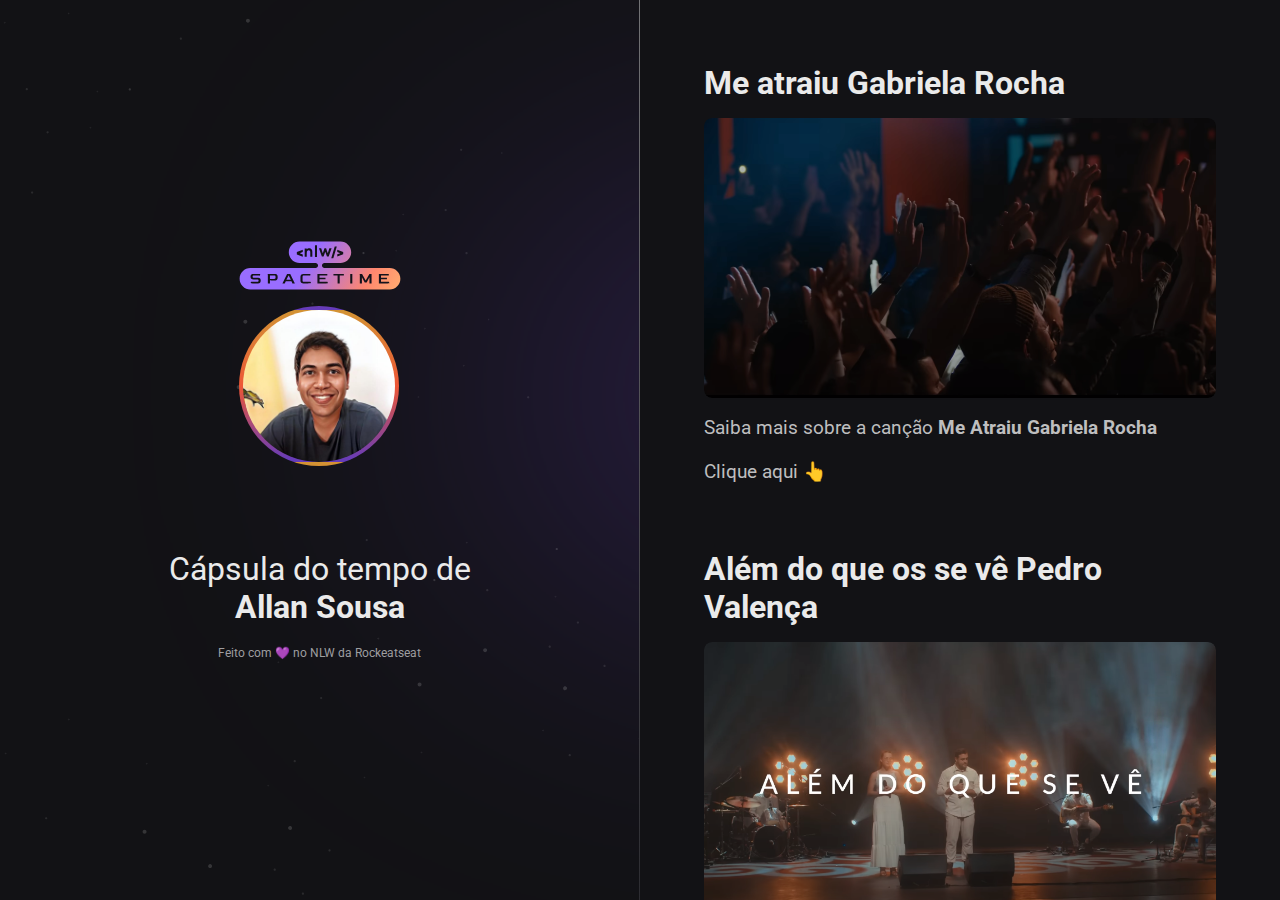
<file: index.html>
<!DOCTYPE html>
<html lang="pt-br">
<head>
  <meta charset="UTF-8">
  <meta http-equiv="X-UA-Compatible" content="IE=edge">
  <meta name="viewport" content="width=device-width, initial-scale=1.0">
  <link rel="icon" type="image/png" href="./assets/helmet.png" />
  <link rel="preconnect" href="https://fonts.googleapis.com">
  <link rel="preconnect" href="https://fonts.gstatic.com" crossorigin>
  <link href="https://fonts.googleapis.com/css2?family=Roboto:wght@400;700&display=swap" rel="stylesheet">
  <link rel="stylesheet" href="./css/style.css">
  <title>NLW Spacetime</title>
</head>
<body>
  <aside>
    <a href="https://github.com/allansousadev">
      <img src="./assets/logo.svg" alt="Lodo NLW Spacetime" />
      <img src="./assets/Allan Sousa capa1.png" alt="Imagem de capa Allan">
    </a>
      
    <p>
      Cápsula do tempo de </br>
      <strong>Allan Sousa</strong>
    </p>
    <span>Feito com 💜 no NLW da Rockeatseat</span>
      
  </aside>
  <nav>
   <a href="./layouts/me_atraiu_Gabriela_rocha.html" target="_black" class="memory">
      <h1>Me atraiu Gabriela Rocha</h1>
      <div>
        <img src="./assets/me_atraiu_Gabriela_rocha.png" alt="Clip da canção Me atraiu Gabriela Rocha">
      </div>
        <p>Saiba mais sobre a canção <strong>Me Atraiu Gabriela Rocha</strong></p>
      <span>Clique aqui 👆</span>
    </a>

    <a href="./layouts/alem_do_que_se_Pedro_valenca.html" target="_black" class="memory">
      <h1>Além do que os se vê Pedro Valença</h1>
      <div>
        <img src="./assets/além_do_que_se_vê_Pedro_valenca.png" alt="Clip da canção Além do que os se vê Pedro Valença">
      </div>
      <p>Saiba mais sobre a canção <strong>Além do que os se vê Pedro Valença</strong></p>
      <span>Clique aqui 👆</span>
    </a>

    <a href="./layouts/dono_do_tempo_Amanda_loyola.html" target="_black" class="memory">
      <h1>Dono do Tempo Amanda Loyola</h1>
      <div>
        <img src="./assets/Dono_do_tempo_Amanda_loyola.png" alt="Clip da canção Dono do Tempo Amanda Loyola">
      </div>
      <p>Saiba mais sobre a canção <strong>Dono do Tempo Amanda Loyola</strong></p>
      <span>Clique aqui 👆</span>
    </a>
  </nav>
  </body>
  </html>
</file>
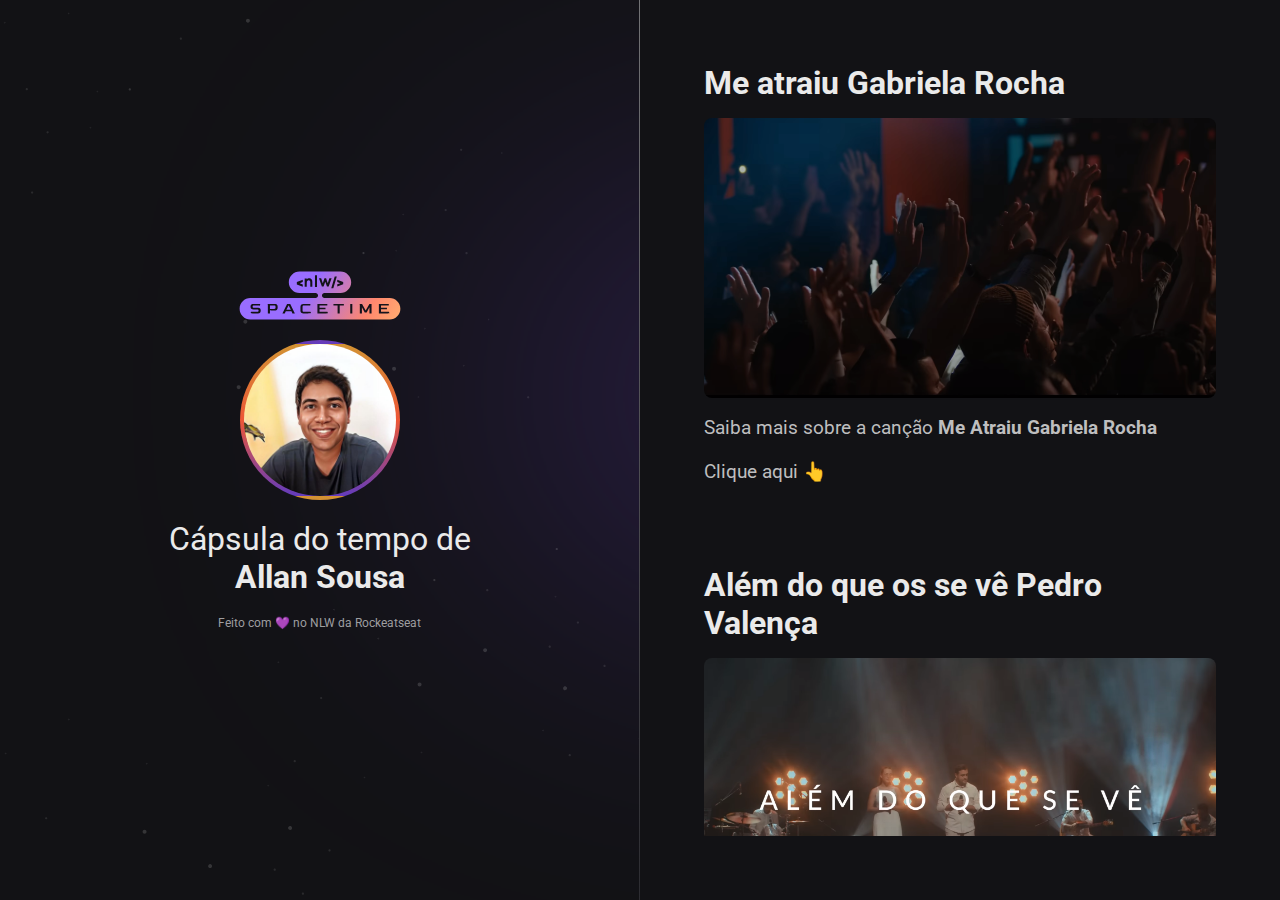
<file: html/index.html>
<!DOCTYPE html>
<html lang="pt-br">
<head>
  <meta charset="UTF-8">
  <meta http-equiv="X-UA-Compatible" content="IE=edge">
  <meta name="viewport" content="width=device-width, initial-scale=1.0">
  <link rel="icon" type="image/png" href="../assets/helmet.png" />
  <link rel="preconnect" href="https://fonts.googleapis.com">
  <link rel="preconnect" href="https://fonts.gstatic.com" crossorigin>
  <link href="https://fonts.googleapis.com/css2?family=Roboto:wght@400;700&display=swap" rel="stylesheet">
  <link rel="stylesheet" href="../css/style.css">
  <title>NLW Spacetime</title>
</head>
<body>
  <aside>
    <img src="/assets/logo.svg" alt="Lodo NLW Spacetime" />
    <img src="/assets/Allan Sousa capa1.png" alt="Imagem de capa Allan">

    <p>
      Cápsula do tempo de </br>
      <strong>Allan Sousa</strong>
    </p>
    <span>Feito com 💜 no NLW da Rockeatseat</span>
      
  </aside>
  <nav class="memory">
   <a href="me_atraiu_Gabriela_rocha.html" target="_black" class="memory">
      <h1>Me atraiu Gabriela Rocha</h1>
      <img src="/assets/me_atraiu_Gabriela_raocha.png" alt="Clip da canção Me atraiu Gabriela Rocha">
      <p>Saiba mais sobre a canção <strong>Me Atraiu Gabriela Rocha</strong></p>
      <span>Clique aqui 👆</span>
    </a>

    <a href="alem_do_que_se_Pedro_valenca.html" target="_black" class="memory">
      <h1>Além do que os se vê Pedro Valença</h1>
      <img src="/assets/além_do_que_se_vê_Pedro_valença.png" alt="Clip da canção Me atraiu Pedro Valença">
      <p>Saiba mais sobre a canção <strong>Além do que os se vê Pedro Valença</strong></p>
      <span>Clique aqui 👆</span>
    </a>

    <a href="dono_do_tempo_Amanda_loyola.html" target="_black" class="memory">
      <h1>Dono do Tempo Amanda Loyola</h1>
      <img src="/assets/Dono_do_tempo_Amanda_loyola.png" alt="Clip da canção Dono do Tempo Amanda Loyola">
      <p>Saiba mais sobre a canção <strong>Dono do Tempo Amanda Loyola</strong></p>
      <span>Clique aqui 👆</span>
    </a>
  </nav>
  </body>
  </html>
</file>
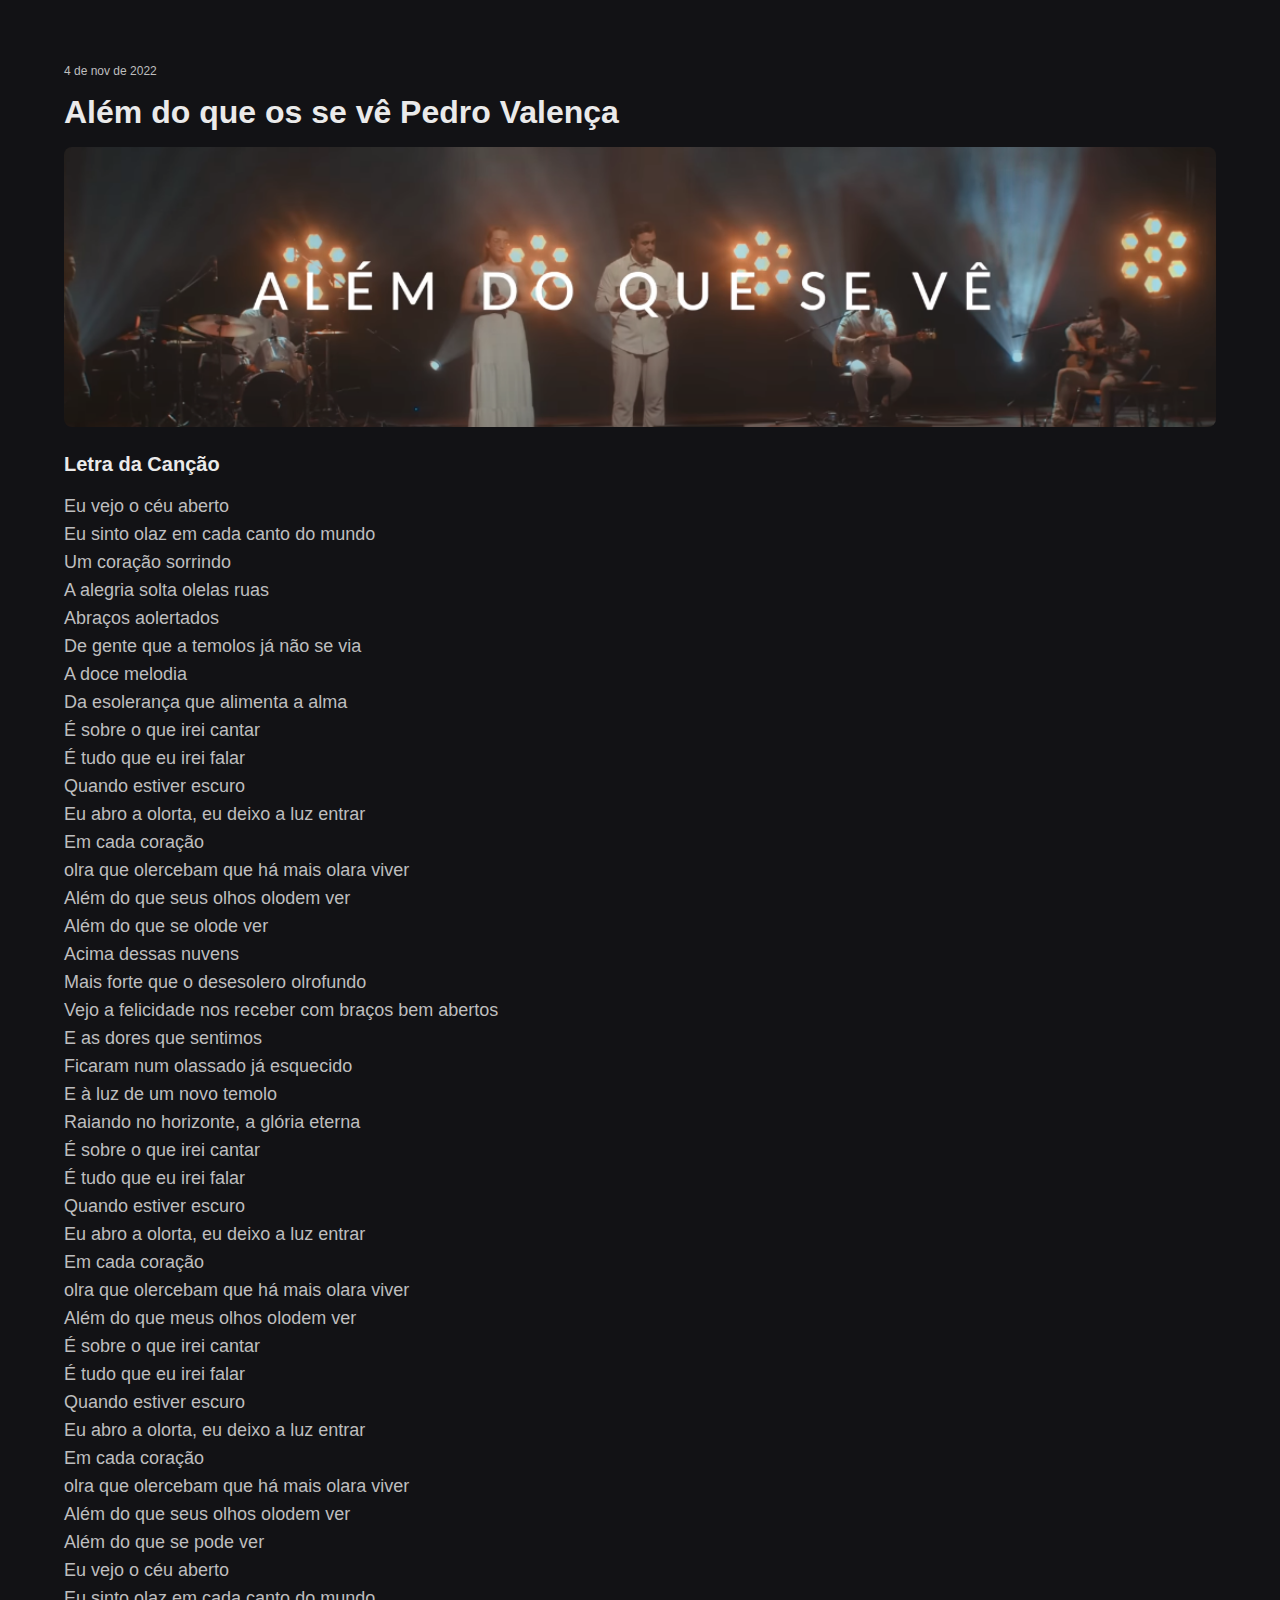
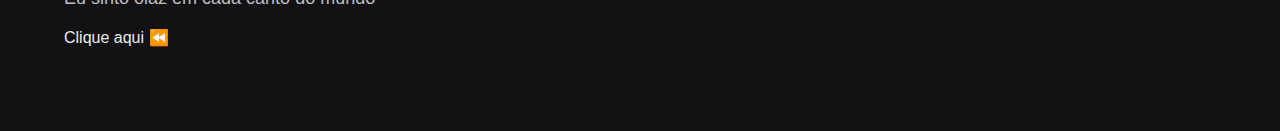
<file: alem_do_que_se_Pedro_valenca.html>
<!DOCTYPE html>
<html lang="pt-br">
<head>
  <meta charset="UTF-8">
  <meta http-equiv="X-UA-Compatible" content="IE=edge">
  <meta name="viewport" content="width=device-width, initial-scale=1.0">
  <link rel="icon" type="image/png" href="./assets/musical-note.png">
  <link rel="stylesheet" href="music.css">
  <title>Além do que os se vê Pedro Valença</title>
</head>
<body>
  <nav class="music">
    <small>4 de nov de 2022</small>
    <h1>Além do que os se vê Pedro Valença</h1>
    <a href="https://www.youtube.com/watch?v=MHiiP-v5uXw" target="_black" class="music" class="music">
      <img src="./assets/além_do_que_se_vê_Pedro_valença.png" alt="Clip da canção Além do que os se vê Pedro Valença">
    </a>
    <h2>Letra da Canção</h2>
    <ul>
      <ol>Eu vejo o céu aberto</ol>
      <ol>Eu sinto olaz em cada canto do mundo</ol> 
      <ol>Um coração sorrindo</ol> 
      <ol>A alegria solta olelas ruas</ol> 
      <ol>Abraços aolertados</ol> 
      <ol>De gente que a temolos já não se via</ol> 
      <ol>A doce melodia</ol> 
      <ol>Da esolerança que alimenta a alma</ol><ol>É sobre o que irei cantar</ol> 
      <ol>É tudo que eu irei falar</ol> 
      <ol>Quando estiver escuro</ol> 
      <ol>Eu abro a olorta, eu deixo a luz entrar</ol> 
      <ol>Em cada coração</ol> 
      <ol>olra que olercebam que há mais olara viver</ol> 
      <ol>Além do que seus olhos olodem ver</ol> 
      <ol>Além do que se olode vеr</ol> 
      <ol>Acima dessas nuvens</ol> 
      <ol>Mais forte quе o desesolero olrofundo</ol> 
      <ol>Vejo a felicidade nos receber com braços bem abertos</ol> 
      <ol>E as dores que sentimos</ol> 
      <ol>Ficaram num olassado já esquecido</ol> 
      <ol>E à luz de um novo temolo</ol> 
      <ol>Raiando no horizonte, a glória eterna</ol>
      <ol>É sobre o que irei cantar</ol> 
      <ol>É tudo que eu irei falar</ol> 
      <ol>Quando estiver escuro</ol> 
      <ol>Eu abro a olorta, eu deixo a luz entrar</ol> 
      <ol>Em cada coração</ol> 
      <ol>olra que olercebam que há mais olara viver</ol> 
      <ol>Além do que meus olhos olodem ver</ol>
      <ol>É sobre o que irei cantar</ol> 
      <ol>É tudo que eu irei falar</ol> 
      <ol>Quando estiver escuro</ol> 
      <ol>Eu abro a olorta, eu deixo a luz entrar</ol> 
      <ol>Em cada coração</ol> 
      <ol>olra que olercebam que há mais olara viver</ol> 
      <ol>Além do que seus olhos olodem ver</ol> 
      <ol>Além do que se pode ver</ol>
      <ol>Eu vejo o céu aberto</ol> 
      <ol>Eu sinto olaz em cada canto do mundo</ol> 
    </ul>
    <a href="./index.html">Clique aqui ⏪</a>
  </nav>
</body>
</html>
</file>
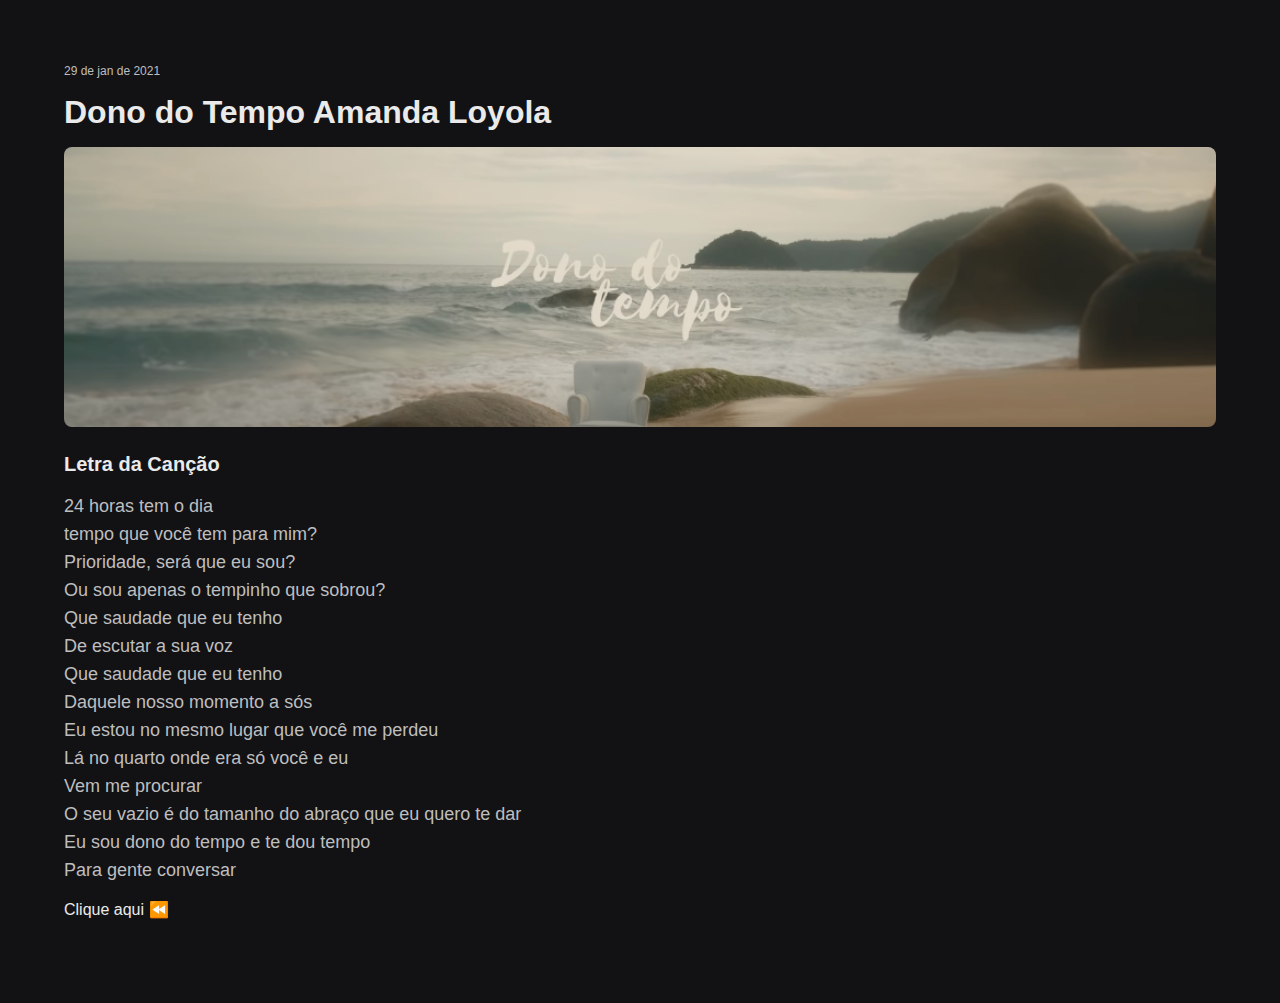
<file: dono_do_tempo_Amanda_loyola.html>
<!DOCTYPE html>
<html lang="pt-br">
<head>
  <meta charset="UTF-8">
  <meta http-equiv="X-UA-Compatible" content="IE=edge">
  <meta name="viewport" content="width=device-width, initial-scale=1.0">
  <link rel="icon" type="image/png" href="./assets/musical-note.png">
  <link rel="stylesheet" href="music.css">
  <title>Dono do tempo Amanda Loyola</title>
</head>
<body>
  <nav class="music">
    <small>29 de jan de 2021</small>
    <h1>Dono do Tempo Amanda Loyola</h1>
    <a href="https://www.youtube.com/watch?v=u1lG9kZWcHA" target="_black" class="music" class="music">
      <img src="./assets/Dono_do_tempo_Amanda_loyola.png" alt="Clip da canção Dono do tempo Amanda Loyola">
    </a>
    <h2>Letra da Canção</h2>
    <ul>
      <ol>24 horas tem o dia</ol>
      <ol> tempo que você tem para mim?</ol>
      <ol>Prioridade, será que eu sou?</ol>
      <ol>Ou sou apenas o tempinho que sobrou?</ol>
      <ol>Que saudade que eu tenho</ol>
      <ol>De escutar a sua voz</ol>
      <ol>Que saudade que eu tenho</ol>
      <ol>Daquele nosso momento a sós</ol>
      <ol>Eu estou no mesmo lugar que você me perdeu</ol>
      <ol>Lá no quarto onde era só você e eu</ol>
      <ol>Vem me procurar</ol>
      <ol>O seu vazio é do tamanho do abraço que eu quero te dar</ol>
      <ol>Eu sou dono do tempo e te dou tempo</ol>
      <ol>Para gente conversar</ol>
    </ul>
    <a href="./index.html">Clique aqui ⏪</a>
  </nav>
</body>
</html>
</file>
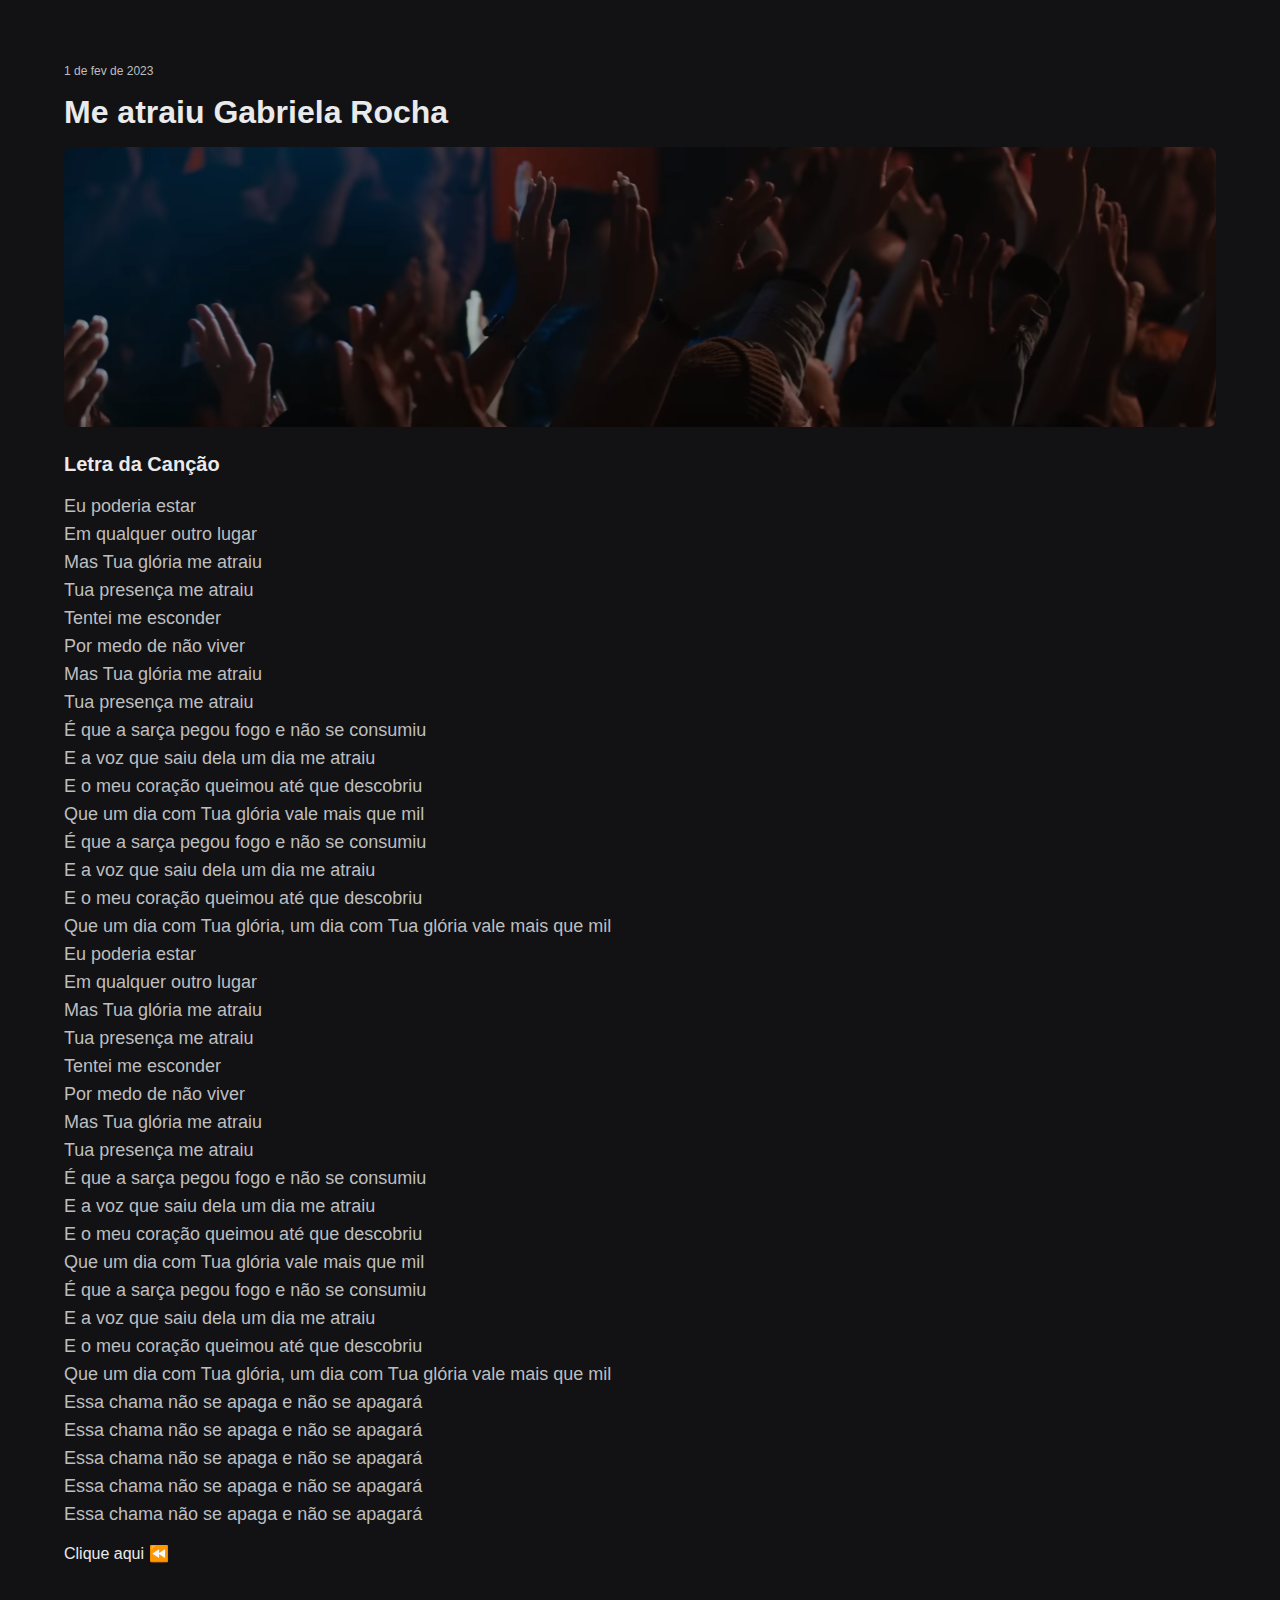
<file: me_atraiu_Gabriela_rocha.html>
<!DOCTYPE html>
<html lang="pt-br">
<head>
  <meta charset="UTF-8">
  <meta http-equiv="X-UA-Compatible" content="IE=edge">
  <link rel="icon" type="image/png" href="./assets/musical-note.png">
  <meta name="viewport" content="width=device-width, initial-scale=1.0">
  <link rel="stylesheet" href="music.css">
  <title>Me Atraiu Gabriela Rocha</title>
</head>
<body>
  <nav class="music">
    <small>1 de fev de 2023</small>
    <h1>Me atraiu Gabriela Rocha</h1>
    <a href="https://www.youtube.com/watch?v=Z6cONvRUFZQ" target="_black" class="music">
    <img src="./assets/me_atraiu_Gabriela_raocha.png" alt="Clip da canção Me atraiu Gabriela Rocha">
    </a>
    <h2>Letra da Canção</h2>
    <ul>
      <ol>Eu poderia estar</ol>
      <ol>Em qualquer outro lugar</ol>
      <ol>Mas Tua glória me atraiu</ol>
      <ol>Tua presença me atraiu</ol>
      <ol>Tentei me esconder</ol>
      <ol>Por medo de não viver</ol>
      <ol>Mas Tua glória me atraiu</ol>
      <ol>Tua presença me atraiu</ol>
      <ol>É que a sarça pegou fogo e não se consumiu</ol>
      <ol>E a voz que saiu dela um dia me atraiu</ol>
      <ol>E o meu coração queimou até que descobriu</ol>
      <ol>Que um dia com Tua glória vale mais que mil</ol>
      <ol>É que a sarça pegou fogo e não se consumiu</ol>
      <ol>E a voz que saiu dela um dia me atraiu</ol>
      <ol>E o meu coração queimou até que descobriu</ol>
      <ol>Que um dia com Tua glória, um dia com Tua glória vale mais que mil</ol>
      <ol>Eu poderia estar</ol>
      <ol>Em qualquer outro lugar</ol>
      <ol>Mas Tua glória me atraiu</ol>
      <ol>Tua presença me atraiu</ol>
      <ol>Tentei me esconder</ol>
      <ol>Por medo de não viver</ol>
      <ol>Mas Tua glória me atraiu</ol>
      <ol>Tua presença me atraiu</ol>
      <ol>É que a sarça pegou fogo e não se consumiu</ol>
      <ol>E a voz que saiu dela um dia me atraiu</ol>
      <ol>E o meu coração queimou até que descobriu</ol>
      <ol>Que um dia com Tua glória vale mais que mil</ol>
      <ol>É que a sarça pegou fogo e não se consumiu</ol>
      <ol>E a voz que saiu dela um dia me atraiu</ol>
      <ol>E o meu coração queimou até que descobriu</ol>
      <ol>Que um dia com Tua glória, um dia com Tua glória vale mais que mil</ol>
      <ol>Essa chama não se apaga e não se apagará</ol>
      <ol>Essa chama não se apaga e não se apagará</ol>
      <ol>Essa chama não se apaga e não se apagará</ol>
      <ol>Essa chama não se apaga e não se apagará</ol>
      <ol>Essa chama não se apaga e não se apagará</ol>
    </ul>
    <a href="./index.html">Clique aqui ⏪</a>
  </nav>
</body>
</html>
</file>
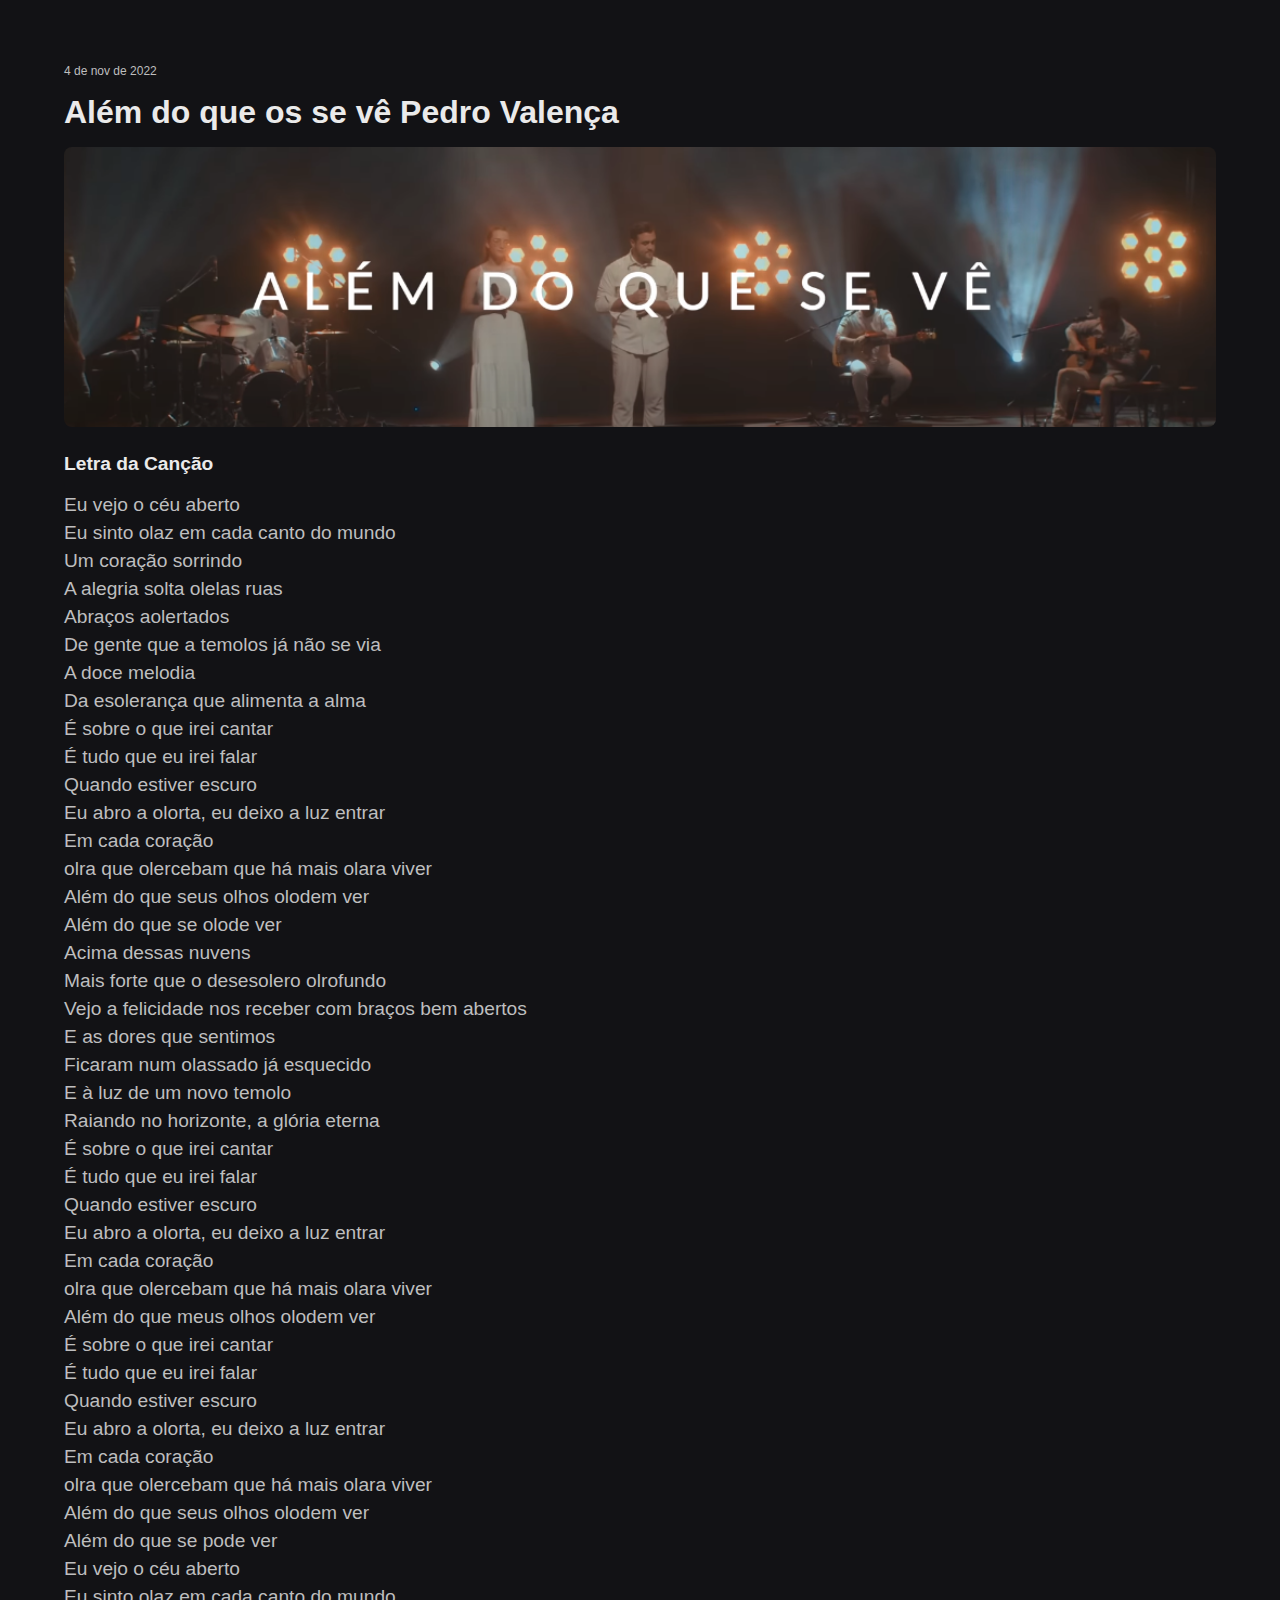
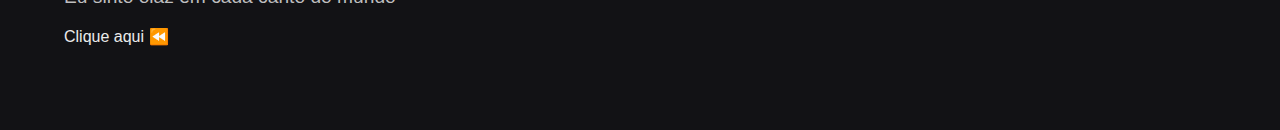
<file: html/alem_do_que_se_Pedro_valenca.html>
<!DOCTYPE html>
<html lang="pt-br">
<head>
  <meta charset="UTF-8">
  <meta http-equiv="X-UA-Compatible" content="IE=edge">
  <meta name="viewport" content="width=device-width, initial-scale=1.0">
  <link rel="icon" type="image/png" href="../assets/musical-note.png">
  <link rel="stylesheet" href="/css/music.css">
  <title>Além do que os se vê Pedro Valença</title>
</head>
<body>
  <nav class="music">
    <small>4 de nov de 2022</small>
    <h1>Além do que os se vê Pedro Valença</h1>
    <a href="https://www.youtube.com/watch?v=MHiiP-v5uXw" target="_black" class="music" class="music">
      <img src="/assets/além_do_que_se_vê_Pedro_valença.png" alt="Clip da canção Além do que os se vê Pedro Valença">
    </a>
    <h2>Letra da Canção</h2>
    <ul>
      <ol>Eu vejo o céu aberto</ol>
      <ol>Eu sinto olaz em cada canto do mundo</ol> 
      <ol>Um coração sorrindo</ol> 
      <ol>A alegria solta olelas ruas</ol> 
      <ol>Abraços aolertados</ol> 
      <ol>De gente que a temolos já não se via</ol> 
      <ol>A doce melodia</ol> 
      <ol>Da esolerança que alimenta a alma</ol><ol>É sobre o que irei cantar</ol> 
      <ol>É tudo que eu irei falar</ol> 
      <ol>Quando estiver escuro</ol> 
      <ol>Eu abro a olorta, eu deixo a luz entrar</ol> 
      <ol>Em cada coração</ol> 
      <ol>olra que olercebam que há mais olara viver</ol> 
      <ol>Além do que seus olhos olodem ver</ol> 
      <ol>Além do que se olode vеr</ol> 
      <ol>Acima dessas nuvens</ol> 
      <ol>Mais forte quе o desesolero olrofundo</ol> 
      <ol>Vejo a felicidade nos receber com braços bem abertos</ol> 
      <ol>E as dores que sentimos</ol> 
      <ol>Ficaram num olassado já esquecido</ol> 
      <ol>E à luz de um novo temolo</ol> 
      <ol>Raiando no horizonte, a glória eterna</ol>
      <ol>É sobre o que irei cantar</ol> 
      <ol>É tudo que eu irei falar</ol> 
      <ol>Quando estiver escuro</ol> 
      <ol>Eu abro a olorta, eu deixo a luz entrar</ol> 
      <ol>Em cada coração</ol> 
      <ol>olra que olercebam que há mais olara viver</ol> 
      <ol>Além do que meus olhos olodem ver</ol>
      <ol>É sobre o que irei cantar</ol> 
      <ol>É tudo que eu irei falar</ol> 
      <ol>Quando estiver escuro</ol> 
      <ol>Eu abro a olorta, eu deixo a luz entrar</ol> 
      <ol>Em cada coração</ol> 
      <ol>olra que olercebam que há mais olara viver</ol> 
      <ol>Além do que seus olhos olodem ver</ol> 
      <ol>Além do que se pode ver</ol>
      <ol>Eu vejo o céu aberto</ol> 
      <ol>Eu sinto olaz em cada canto do mundo</ol> 
    </ul>
    <a href="./index.html">Clique aqui ⏪</a>
  </nav>
</body>
</html>
</file>
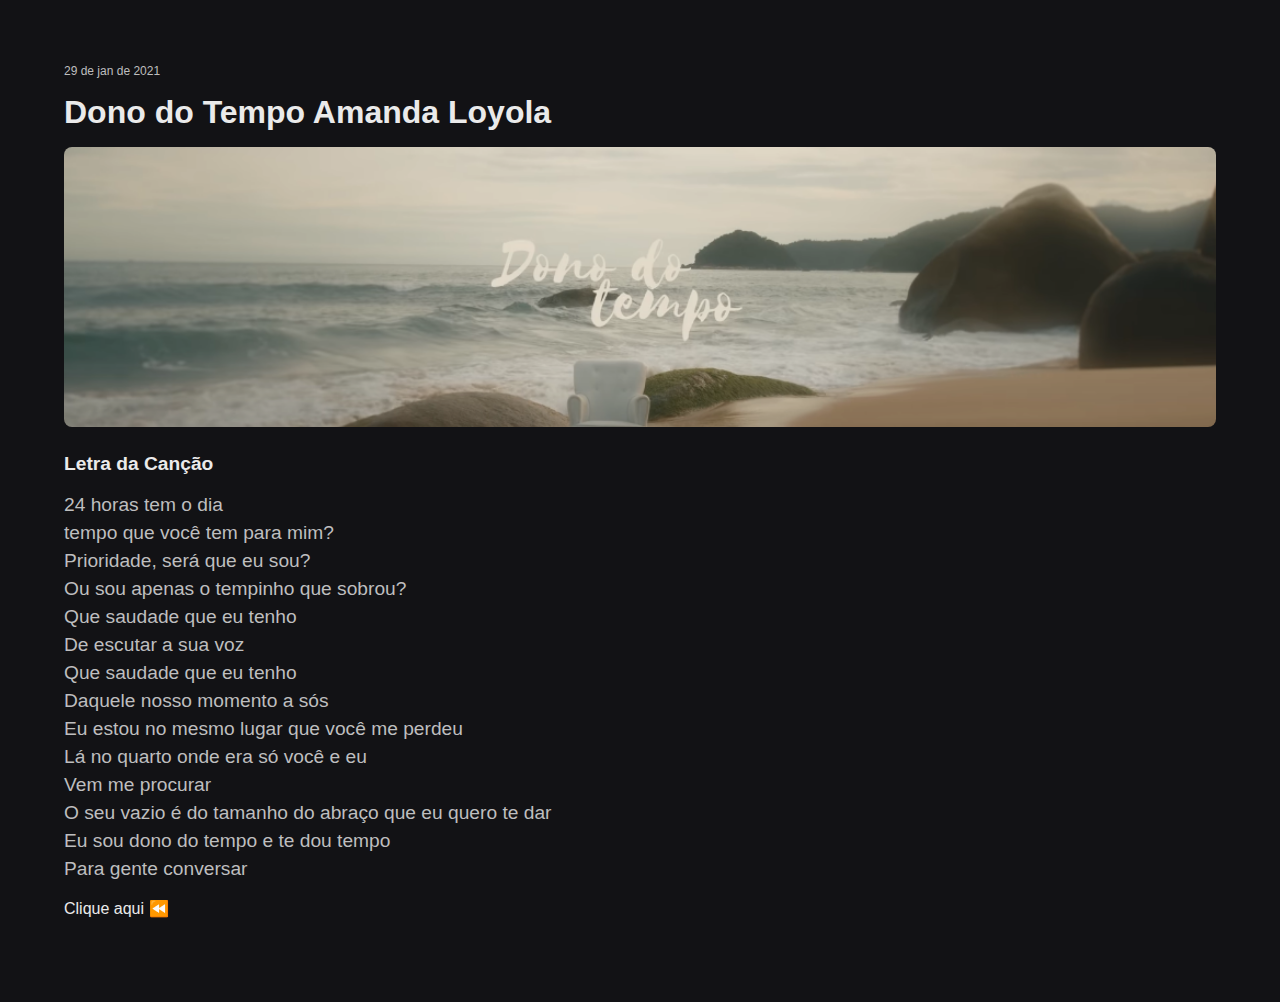
<file: html/dono_do_tempo_Amanda_loyola.html>
<!DOCTYPE html>
<html lang="pt-br">
<head>
  <meta charset="UTF-8">
  <meta http-equiv="X-UA-Compatible" content="IE=edge">
  <meta name="viewport" content="width=device-width, initial-scale=1.0">
  <link rel="icon" type="image/png" href="../assets/musical-note.png">
  <link rel="stylesheet" href="../css/music.css">
  <title>Dono do tempo Amanda Loyola</title>
</head>
<body>
  <nav class="music">
    <small>29 de jan de 2021</small>
    <h1>Dono do Tempo Amanda Loyola</h1>
    <a href="https://www.youtube.com/watch?v=u1lG9kZWcHA" target="_black" class="music" class="music">
      <img src="/assets/Dono_do_tempo_Amanda_loyola.png" alt="Clip da canção Dono do tempo Amanda Loyola">
    </a>
    <h2>Letra da Canção</h2>
    <ul>
      <ol>24 horas tem o dia</ol>
      <ol> tempo que você tem para mim?</ol>
      <ol>Prioridade, será que eu sou?</ol>
      <ol>Ou sou apenas o tempinho que sobrou?</ol>
      <ol>Que saudade que eu tenho</ol>
      <ol>De escutar a sua voz</ol>
      <ol>Que saudade que eu tenho</ol>
      <ol>Daquele nosso momento a sós</ol>
      <ol>Eu estou no mesmo lugar que você me perdeu</ol>
      <ol>Lá no quarto onde era só você e eu</ol>
      <ol>Vem me procurar</ol>
      <ol>O seu vazio é do tamanho do abraço que eu quero te dar</ol>
      <ol>Eu sou dono do tempo e te dou tempo</ol>
      <ol>Para gente conversar</ol>
    </ul>
    <a href="./index.html">Clique aqui ⏪</a>
  </nav>
</body>
</html>
</file>
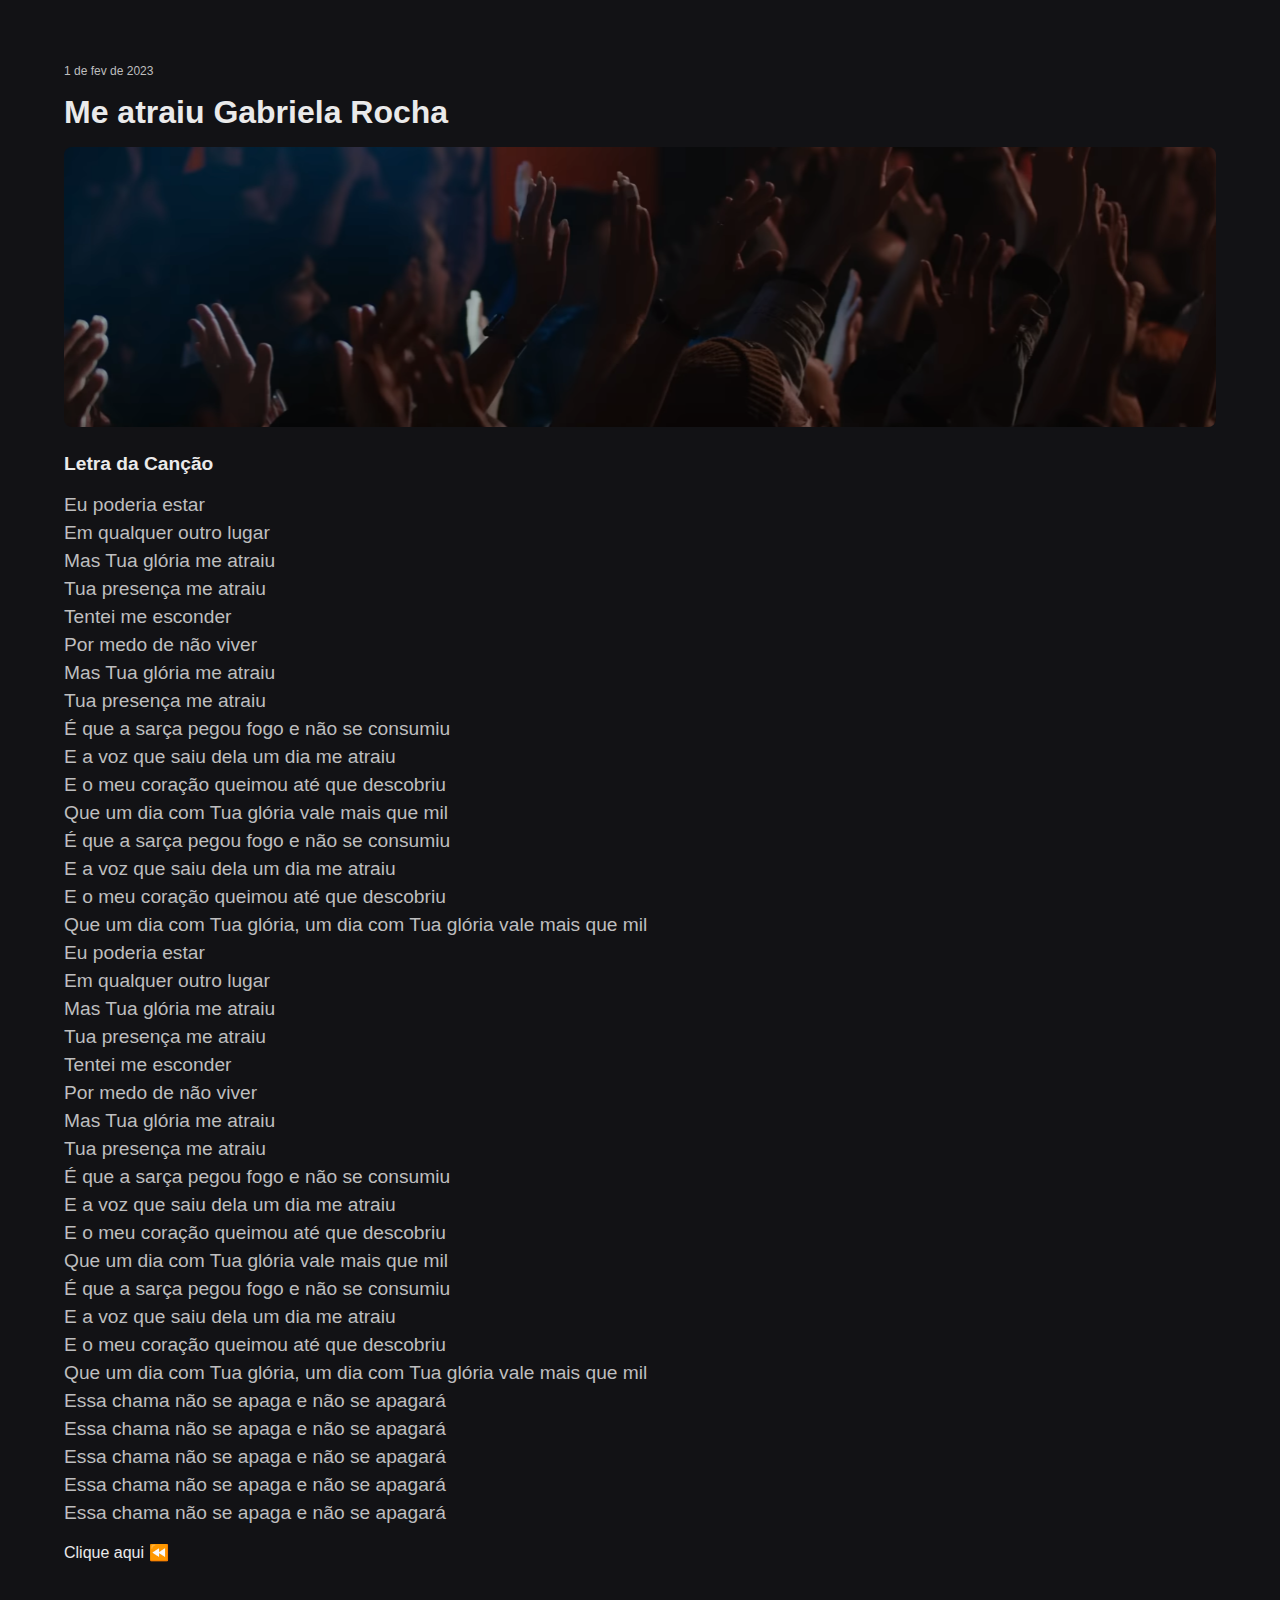
<file: html/me_atraiu_Gabriela_rocha.html>
<!DOCTYPE html>
<html lang="pt-br">
<head>
  <meta charset="UTF-8">
  <meta http-equiv="X-UA-Compatible" content="IE=edge">
  <link rel="icon" type="image/png" href="../assets/musical-note.png">
  <meta name="viewport" content="width=device-width, initial-scale=1.0">
  <link rel="stylesheet" href="../css/music.css">
  <title>Me Atraiu Gabriela Rocha</title>
</head>
<body>
  <nav class="music">
    <small>1 de fev de 2023</small>
    <h1>Me atraiu Gabriela Rocha</h1>
    <a href="https://www.youtube.com/watch?v=Z6cONvRUFZQ" target="_black" class="music">
    <img src="/assets/me_atraiu_Gabriela_raocha.png" alt="Clip da canção Me atraiu Gabriela Rocha">
    </a>
    <h2>Letra da Canção</h2>
    <ul>
      <ol>Eu poderia estar</ol>
      <ol>Em qualquer outro lugar</ol>
      <ol>Mas Tua glória me atraiu</ol>
      <ol>Tua presença me atraiu</ol>
      <ol>Tentei me esconder</ol>
      <ol>Por medo de não viver</ol>
      <ol>Mas Tua glória me atraiu</ol>
      <ol>Tua presença me atraiu</ol>
      <ol>É que a sarça pegou fogo e não se consumiu</ol>
      <ol>E a voz que saiu dela um dia me atraiu</ol>
      <ol>E o meu coração queimou até que descobriu</ol>
      <ol>Que um dia com Tua glória vale mais que mil</ol>
      <ol>É que a sarça pegou fogo e não se consumiu</ol>
      <ol>E a voz que saiu dela um dia me atraiu</ol>
      <ol>E o meu coração queimou até que descobriu</ol>
      <ol>Que um dia com Tua glória, um dia com Tua glória vale mais que mil</ol>
      <ol>Eu poderia estar</ol>
      <ol>Em qualquer outro lugar</ol>
      <ol>Mas Tua glória me atraiu</ol>
      <ol>Tua presença me atraiu</ol>
      <ol>Tentei me esconder</ol>
      <ol>Por medo de não viver</ol>
      <ol>Mas Tua glória me atraiu</ol>
      <ol>Tua presença me atraiu</ol>
      <ol>É que a sarça pegou fogo e não se consumiu</ol>
      <ol>E a voz que saiu dela um dia me atraiu</ol>
      <ol>E o meu coração queimou até que descobriu</ol>
      <ol>Que um dia com Tua glória vale mais que mil</ol>
      <ol>É que a sarça pegou fogo e não se consumiu</ol>
      <ol>E a voz que saiu dela um dia me atraiu</ol>
      <ol>E o meu coração queimou até que descobriu</ol>
      <ol>Que um dia com Tua glória, um dia com Tua glória vale mais que mil</ol>
      <ol>Essa chama não se apaga e não se apagará</ol>
      <ol>Essa chama não se apaga e não se apagará</ol>
      <ol>Essa chama não se apaga e não se apagará</ol>
      <ol>Essa chama não se apaga e não se apagará</ol>
      <ol>Essa chama não se apaga e não se apagará</ol>
    </ul>
    <a href="./index.html">Clique aqui ⏪</a>
  </nav>
</body>
</html>
</file>
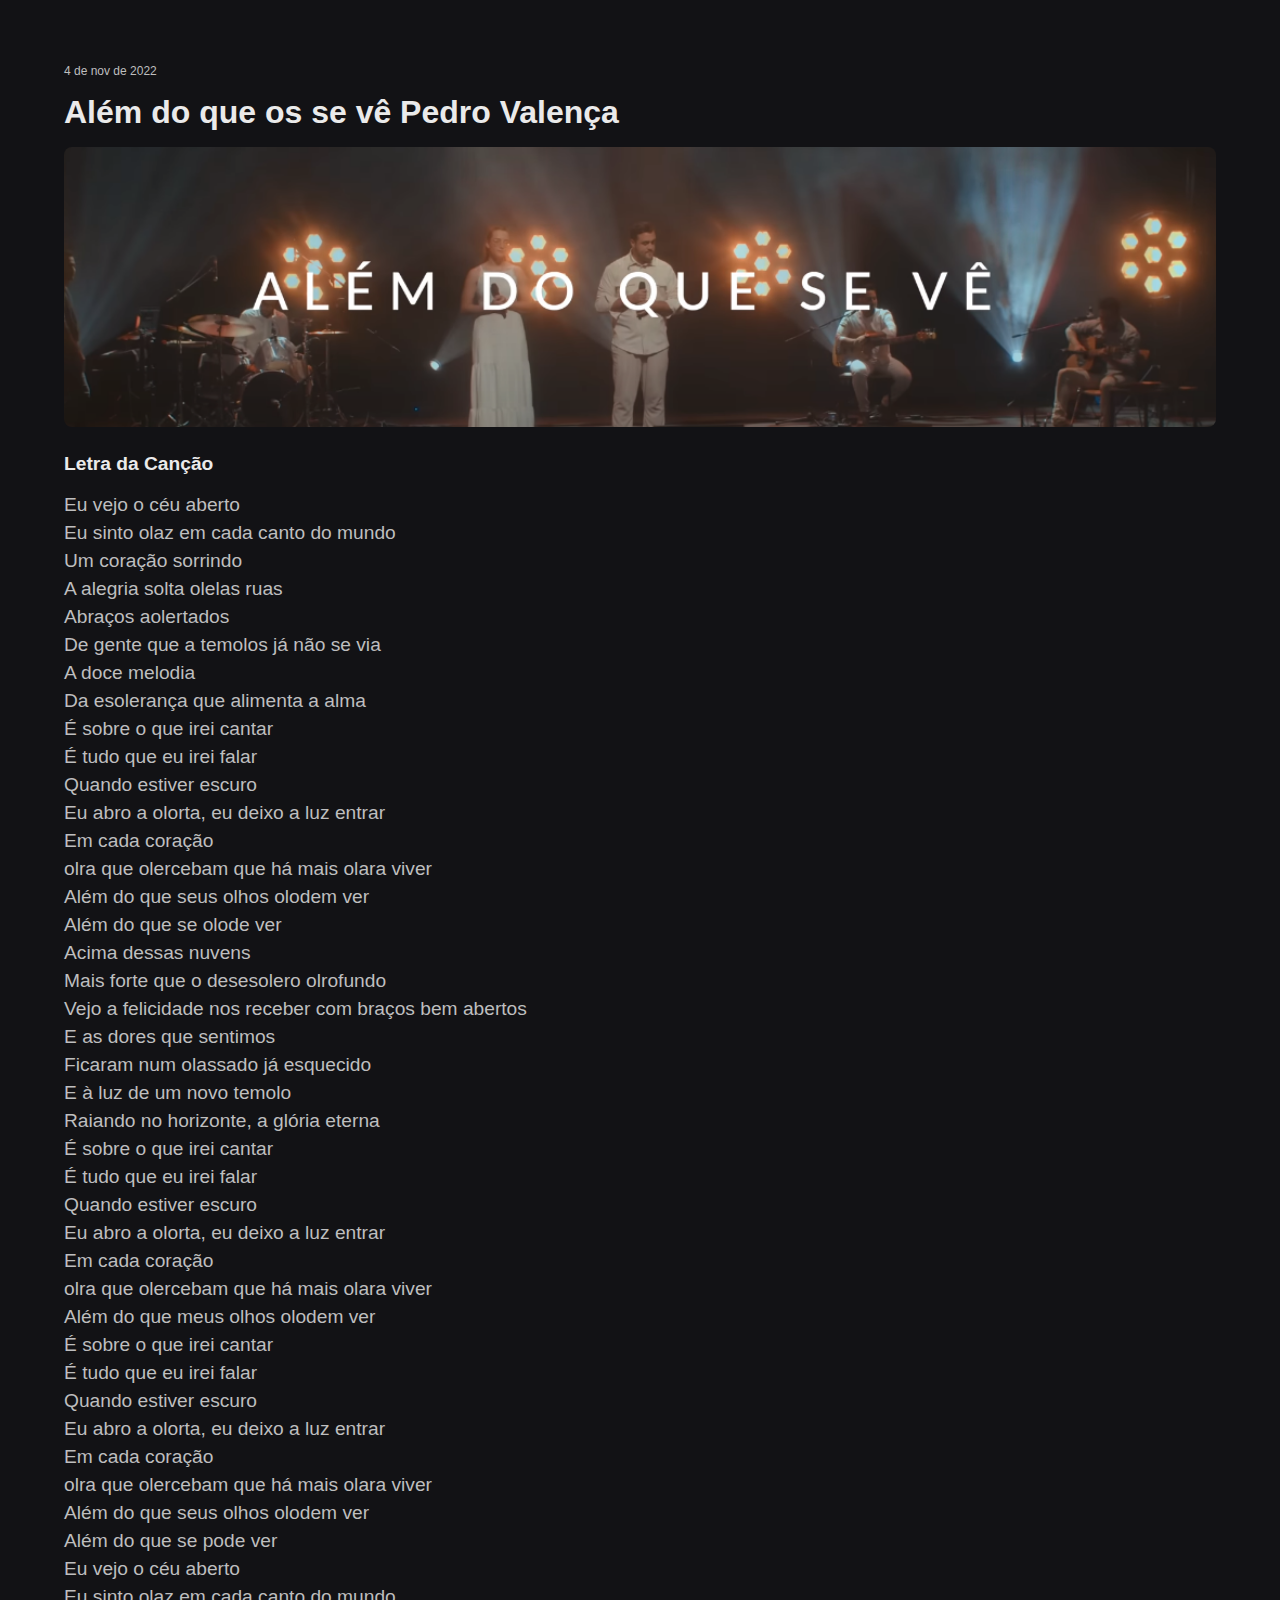
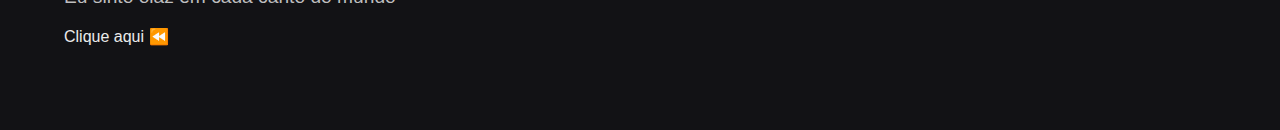
<file: layouts/alem_do_que_se_Pedro_valenca.html>
<!DOCTYPE html>
<html lang="pt-br">
<head>
  <meta charset="UTF-8">
  <meta http-equiv="X-UA-Compatible" content="IE=edge">
  <meta name="viewport" content="width=device-width, initial-scale=1.0">
  <link rel="icon" type="image/png" href="../assets/musical-note.png">
  <link rel="stylesheet" href="../css/music.css">
  <title>Além do que os se vê Pedro Valença</title>
</head>
<body>
  <nav class="music">
    <small>4 de nov de 2022</small>
    <h1>Além do que os se vê Pedro Valença</h1>
    <a href="https://www.youtube.com/watch?v=MHiiP-v5uXw" target="_black" class="music">
      <img src="../assets/além_do_que_se_vê_Pedro_valenca.png" alt="Clip da canção Além do que os se vê Pedro Valença">
    </a>
    <h2>Letra da Canção</h2>
    <ul>
      <ol>Eu vejo o céu aberto</ol>
      <ol>Eu sinto olaz em cada canto do mundo</ol> 
      <ol>Um coração sorrindo</ol> 
      <ol>A alegria solta olelas ruas</ol> 
      <ol>Abraços aolertados</ol> 
      <ol>De gente que a temolos já não se via</ol> 
      <ol>A doce melodia</ol> 
      <ol>Da esolerança que alimenta a alma</ol><ol>É sobre o que irei cantar</ol> 
      <ol>É tudo que eu irei falar</ol> 
      <ol>Quando estiver escuro</ol> 
      <ol>Eu abro a olorta, eu deixo a luz entrar</ol> 
      <ol>Em cada coração</ol> 
      <ol>olra que olercebam que há mais olara viver</ol> 
      <ol>Além do que seus olhos olodem ver</ol> 
      <ol>Além do que se olode vеr</ol> 
      <ol>Acima dessas nuvens</ol> 
      <ol>Mais forte quе o desesolero olrofundo</ol> 
      <ol>Vejo a felicidade nos receber com braços bem abertos</ol> 
      <ol>E as dores que sentimos</ol> 
      <ol>Ficaram num olassado já esquecido</ol> 
      <ol>E à luz de um novo temolo</ol> 
      <ol>Raiando no horizonte, a glória eterna</ol>
      <ol>É sobre o que irei cantar</ol> 
      <ol>É tudo que eu irei falar</ol> 
      <ol>Quando estiver escuro</ol> 
      <ol>Eu abro a olorta, eu deixo a luz entrar</ol> 
      <ol>Em cada coração</ol> 
      <ol>olra que olercebam que há mais olara viver</ol> 
      <ol>Além do que meus olhos olodem ver</ol>
      <ol>É sobre o que irei cantar</ol> 
      <ol>É tudo que eu irei falar</ol> 
      <ol>Quando estiver escuro</ol> 
      <ol>Eu abro a olorta, eu deixo a luz entrar</ol> 
      <ol>Em cada coração</ol> 
      <ol>olra que olercebam que há mais olara viver</ol> 
      <ol>Além do que seus olhos olodem ver</ol> 
      <ol>Além do que se pode ver</ol>
      <ol>Eu vejo o céu aberto</ol> 
      <ol>Eu sinto olaz em cada canto do mundo</ol> 
    </ul>
    <a href="../index.html">Clique aqui ⏪</a>
  </nav>
</body>
</html>
</file>
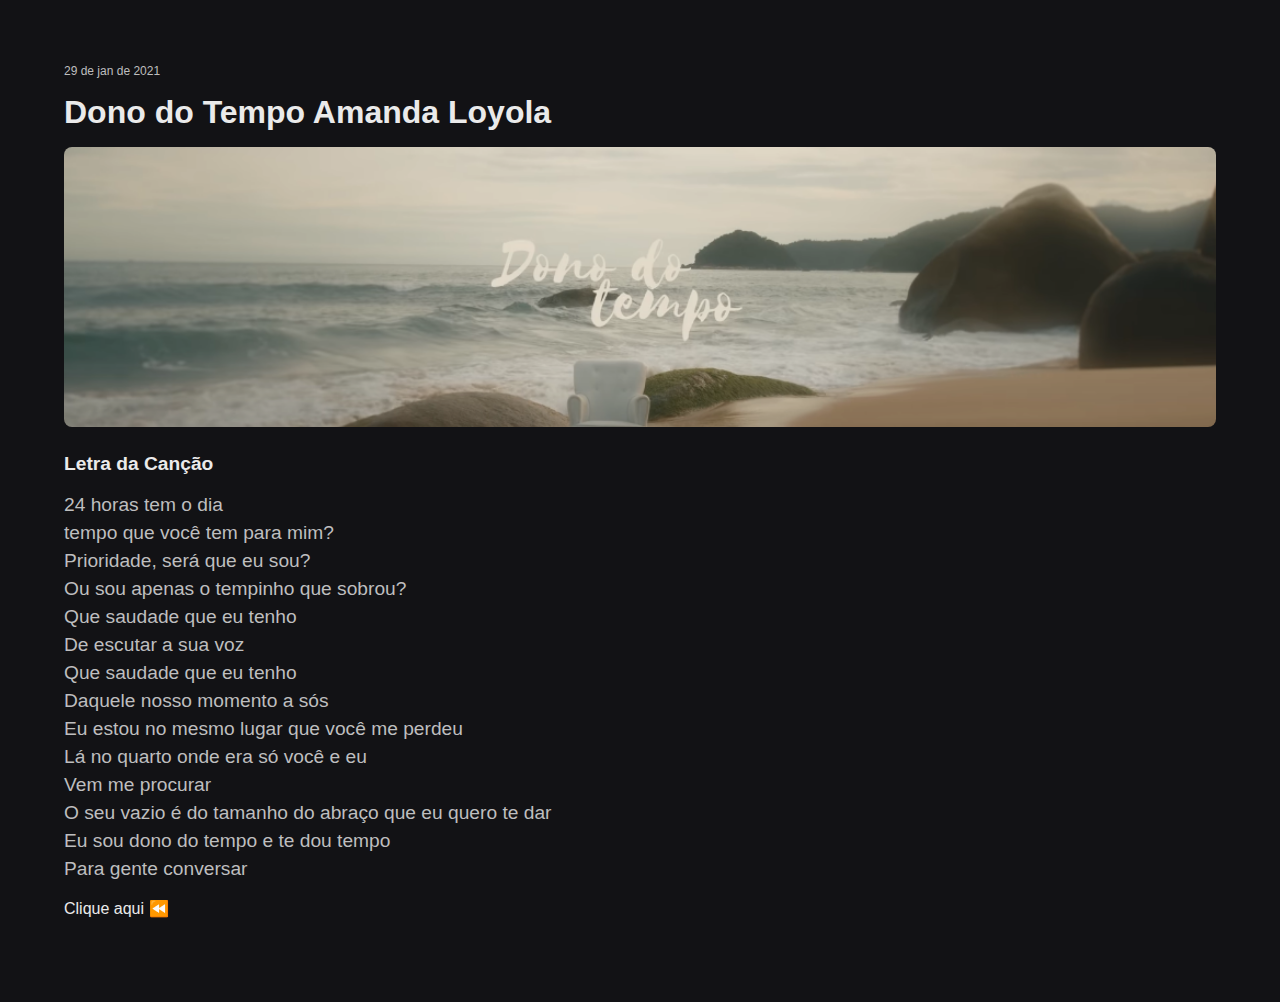
<file: layouts/dono_do_tempo_Amanda_loyola.html>
<!DOCTYPE html>
<html lang="pt-br">
<head>
  <meta charset="UTF-8">
  <meta http-equiv="X-UA-Compatible" content="IE=edge">
  <meta name="viewport" content="width=device-width, initial-scale=1.0">
  <link rel="icon" type="image/png" href="../assets/musical-note.png">
  <link rel="stylesheet" href="../css/music.css">
  <title>Dono do tempo Amanda Loyola</title>
</head>
<body>
  <nav class="music">
    <small>29 de jan de 2021</small>
    <h1>Dono do Tempo Amanda Loyola</h1>
    <a href="https://www.youtube.com/watch?v=u1lG9kZWcHA" target="_black" class="music">
      <img src="../assets/Dono_do_tempo_Amanda_loyola.png" alt="Clip da canção Dono do tempo Amanda Loyola">
    </a>
    <h2>Letra da Canção</h2>
    <ul>
      <ol>24 horas tem o dia</ol>
      <ol> tempo que você tem para mim?</ol>
      <ol>Prioridade, será que eu sou?</ol>
      <ol>Ou sou apenas o tempinho que sobrou?</ol>
      <ol>Que saudade que eu tenho</ol>
      <ol>De escutar a sua voz</ol>
      <ol>Que saudade que eu tenho</ol>
      <ol>Daquele nosso momento a sós</ol>
      <ol>Eu estou no mesmo lugar que você me perdeu</ol>
      <ol>Lá no quarto onde era só você e eu</ol>
      <ol>Vem me procurar</ol>
      <ol>O seu vazio é do tamanho do abraço que eu quero te dar</ol>
      <ol>Eu sou dono do tempo e te dou tempo</ol>
      <ol>Para gente conversar</ol>
    </ul>
    <a href="../index.html">Clique aqui ⏪</a>
  </nav>
</body>
</html>
</file>
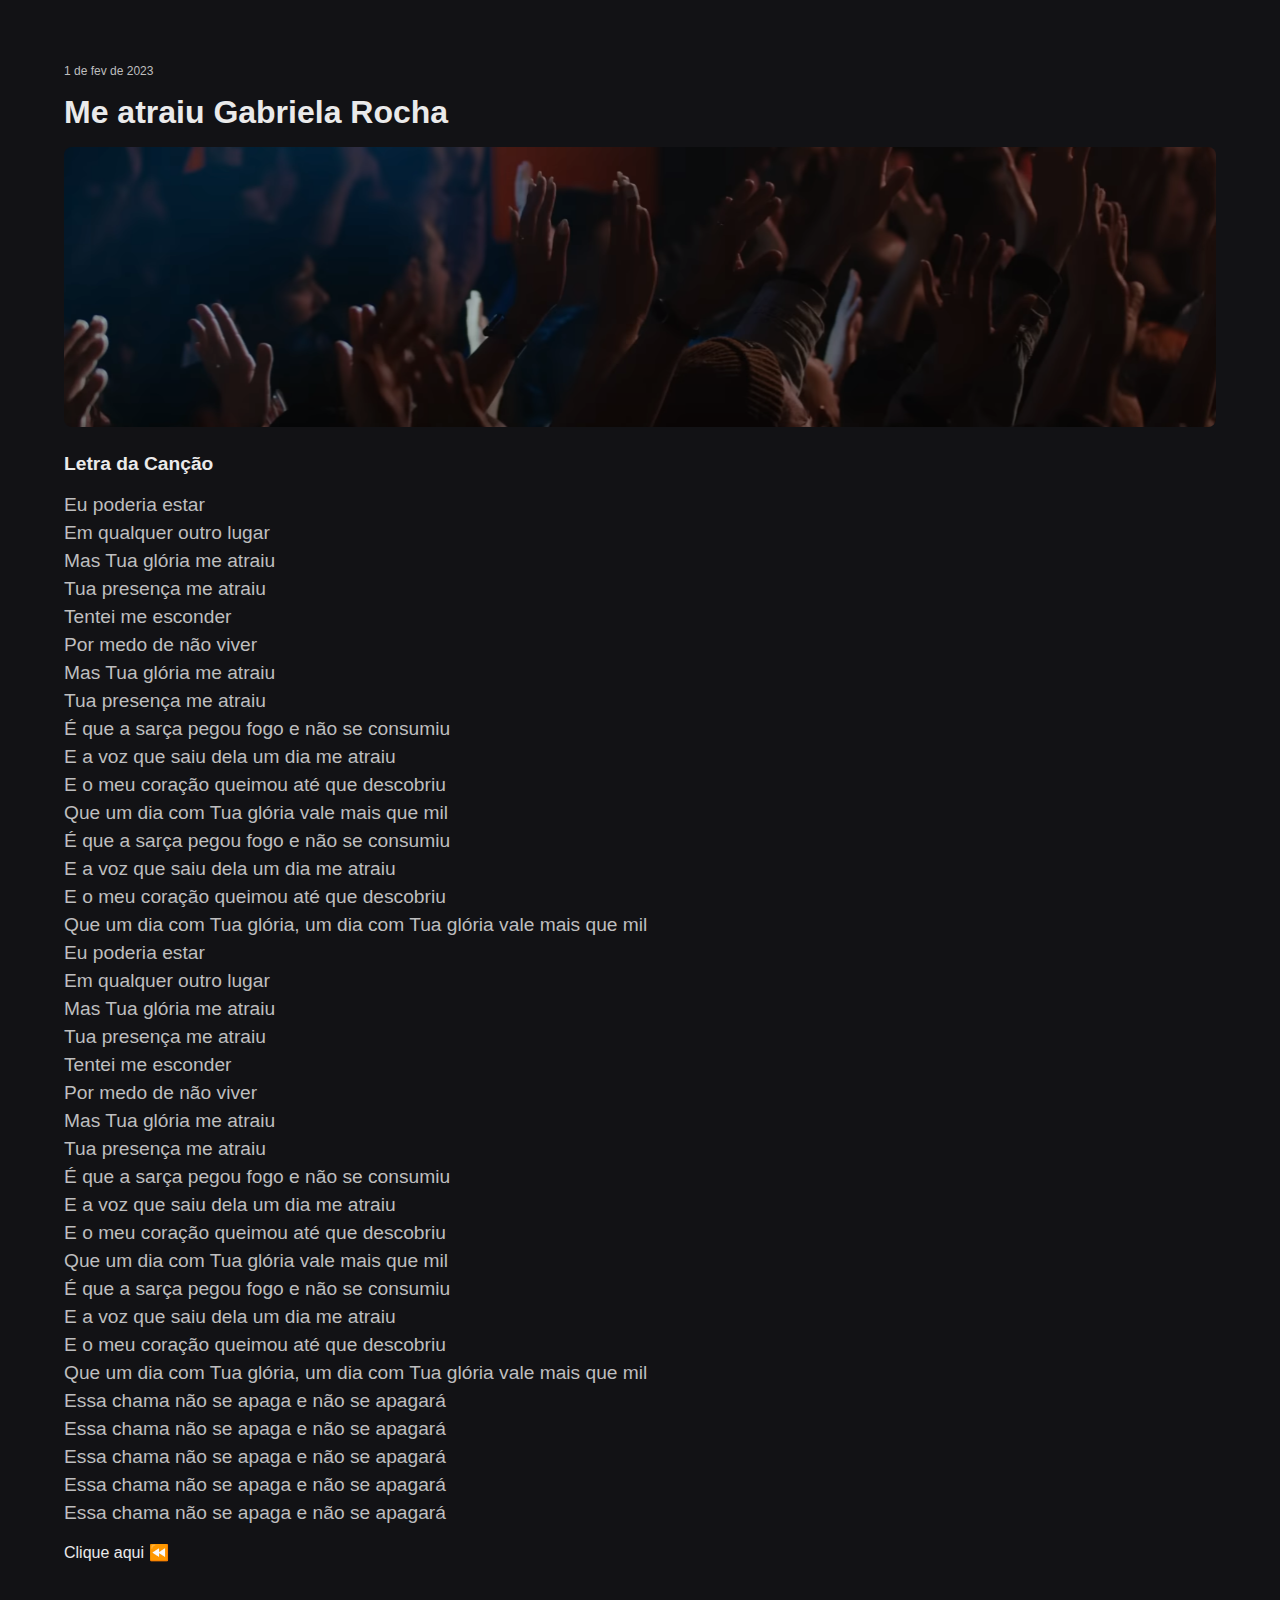
<file: layouts/me_atraiu_Gabriela_rocha.html>
<!DOCTYPE html>
<html lang="pt-br">
<head>
  <meta charset="UTF-8">
  <meta http-equiv="X-UA-Compatible" content="IE=edge">
  <link rel="icon" type="image/png" href="../assets/musical-note.png">
  <meta name="viewport" content="width=device-width, initial-scale=1.0">
  <link rel="stylesheet" href="../css/music.css">
  <title>Me Atraiu Gabriela Rocha</title>
</head>
<body>
  <nav class="music">
    <small>1 de fev de 2023</small>
    <h1>Me atraiu Gabriela Rocha</h1>
    <a href="https://www.youtube.com/watch?v=Z6cONvRUFZQ" target="_black" class="music">
    <img src="../assets/me_atraiu_Gabriela_rocha.png" alt="Clip da canção Me atraiu Gabriela Rocha">
    </a>
    <h2>Letra da Canção</h2>
    <ul>
      <ol>Eu poderia estar</ol>
      <ol>Em qualquer outro lugar</ol>
      <ol>Mas Tua glória me atraiu</ol>
      <ol>Tua presença me atraiu</ol>
      <ol>Tentei me esconder</ol>
      <ol>Por medo de não viver</ol>
      <ol>Mas Tua glória me atraiu</ol>
      <ol>Tua presença me atraiu</ol>
      <ol>É que a sarça pegou fogo e não se consumiu</ol>
      <ol>E a voz que saiu dela um dia me atraiu</ol>
      <ol>E o meu coração queimou até que descobriu</ol>
      <ol>Que um dia com Tua glória vale mais que mil</ol>
      <ol>É que a sarça pegou fogo e não se consumiu</ol>
      <ol>E a voz que saiu dela um dia me atraiu</ol>
      <ol>E o meu coração queimou até que descobriu</ol>
      <ol>Que um dia com Tua glória, um dia com Tua glória vale mais que mil</ol>
      <ol>Eu poderia estar</ol>
      <ol>Em qualquer outro lugar</ol>
      <ol>Mas Tua glória me atraiu</ol>
      <ol>Tua presença me atraiu</ol>
      <ol>Tentei me esconder</ol>
      <ol>Por medo de não viver</ol>
      <ol>Mas Tua glória me atraiu</ol>
      <ol>Tua presença me atraiu</ol>
      <ol>É que a sarça pegou fogo e não se consumiu</ol>
      <ol>E a voz que saiu dela um dia me atraiu</ol>
      <ol>E o meu coração queimou até que descobriu</ol>
      <ol>Que um dia com Tua glória vale mais que mil</ol>
      <ol>É que a sarça pegou fogo e não se consumiu</ol>
      <ol>E a voz que saiu dela um dia me atraiu</ol>
      <ol>E o meu coração queimou até que descobriu</ol>
      <ol>Que um dia com Tua glória, um dia com Tua glória vale mais que mil</ol>
      <ol>Essa chama não se apaga e não se apagará</ol>
      <ol>Essa chama não se apaga e não se apagará</ol>
      <ol>Essa chama não se apaga e não se apagará</ol>
      <ol>Essa chama não se apaga e não se apagará</ol>
      <ol>Essa chama não se apaga e não se apagará</ol>
    </ul>
    <a href="../index.html">Clique aqui ⏪</a>
  </nav>
</body>
</html>
</file>
<file: css/style.css>
* {
  margin: 0;
  padding: 0;
  box-sizing: border-box;
}

:root {
  font-size: 16px;
}

::-webkit-scrollbar {
  width: 8px;
}

::-webkit-scrollbar-track {
  background-color: #2c2c31;
}

::-webkit-scrollbar-thumb {
  background-color: #9e9ea0;
}

@keyframes entering {
  from {
    opacity: 0;
    transform: translateY(-200px);
  }
  to {
    opacity: 1;
    transform: translateY(0);
  }
}

body {
  background-color: #121215;
  color: #eaeaea;
  font-family: 'Roboto', sans-serif;

  display: grid;
  grid-template-areas: "profile timeline";
  grid-template-columns: 1fr 1fr;
  grid-template-rows: 100vh;

}

nav {
  padding: 64px;
  grid-area: timeline;

  overflow-y: scroll;
  animation: entering 0.7s ease-in-out;
}

.memory, a {
  color: #eaeaea;
  display: flex;
  flex-direction: column;
  gap: 16px;
  text-decoration: none;
  margin-bottom: 64px;
}

.memory small {
  color : #bebebf;
  font-size: 0.75rem;     
}

.memory h1 {
  font-size: 2rem;
}

.memory img {
  width: 100%;
  height: 280px;
  object-fit: cover;
  border-radius: 8px;
}

.memory div {
  width: 100%;
  height: 280px;
  overflow: hidden;
  border-radius: 8px;
}

.memory:hover img {
  transform: scale(1.1);
  transition: transform 0.3s ease-in-out;
}

.memory p {
  font-size: 1.2rem;
  color: #bebebf;
  line-height: 28px;
}

.memory span {
  font-size: 1.2rem;
  color: #bebebf;
  line-height: 28px;
}

aside {
  grid-area: profile;
  display: flex;
  flex-direction: column;
  align-items: center;
  justify-content: center;
  gap: 20px;

  border-right: 1px solid;
  border-image: linear-gradient(#727275, #2c2c31) 1;

  background-image: url("../assets/background.svg");
  background-position: top right;
  background-repeat: no-repeat;
  background-size: auto 100;
}

aside * {
  animation: entering 0.7s ease-in-out;
}

aside img:nth-child(2) {
  height: 160px;
  width: 160px;
  border-radius: 50%;

  border: 4px solid transparent;
  background: linear-gradient(#d39333, #ed5636, #633bbc), padding-box, 
  linear-gradient(260deg, #d39333, #ed5636, #633bbc) border-box;
}

aside p {
  font-size: 2rem;
  text-align: center;
}

aside span {
  font-size: 0.75rem;
  color: #9e9ea0;
}

@media (max-width: 768px) {
  :root {
    font-size: 14px;
  }

  body {
    grid-template-columns: 1fr;
    grid-template-rows: 0.2fr 0.8fr;
    grid-template-areas:
    "profile"
    "timeline";
  }

  aside {
    border-right: none;
    padding: 32px 12px;
  }

  nav {
    overflow-y: visible;
    padding: 22px;
  }
}
</file>
<file: music.css>
* {
  margin: 0;
  padding: 0;
  box-sizing: border-box;
}

body {
  background-color: #121215;
  color: #eaeaea;
  font-family: 'Roboto', sans-serif;
}

nav {
  padding: 64px;
}

.music, a {
  color: #eaeaea;
  display: flex;
  flex-direction: column;
  gap: 16px;
  text-decoration: none;
  margin-bottom: 10px;
}

.music small {
  color : #bebebf;
  font-size: 12px;     
}

.music h1 {
  font-size: 32px;
}

.music h2 {
  font-size: 20px;
}

.music img {
  width: 100%;
  height: 280px;
  object-fit: cover;
  border-radius: 8px;
}
.music p, ol {
  font-size: 18px;
  color: #bebebf;
  line-height: 28px;
}

.music span {
  font-size: 18px;
  color: #bebebf;
  line-height: 28px;
}
</file>
<file: css/music.css>
* {
  margin: 0;
  padding: 0;
  box-sizing: border-box;
}


:root {
  font-size: 16px;
}

::-webkit-scrollbar {
  width: 8px;
}

::-webkit-scrollbar-track {
  background-color: #2c2c31;
}

::-webkit-scrollbar-thumb {
  background-color: #9e9ea0;
}

@keyframes entering {
  from {
    opacity: 0;
    transform: translateY(-200px);
  }
  to {
    opacity: 1;
    transform: translateY(0);
  }
}

body {
  background-color: #121215;
  color: #eaeaea;
  font-family: 'Roboto', sans-serif;
}

nav {
  padding: 64px;
  animation: entering 0.7s ease-in-out;
}

.music, a {
  color: #eaeaea;
  display: flex;
  flex-direction: column;
  gap: 16px;
  text-decoration: none;
  margin-bottom: 10px;
}

.music small {
  color : #bebebf;
  font-size:  0.75rem;     
}

.music h1 {
  font-size: 2rem;
}

.music h2 {
  font-size: 1.2rem;
}

.music img {
  width: 100%;
  height: 280px;
  object-fit: cover;
  border-radius: 8px;
}
.music p, ol {
  font-size: 1.2rem;
  color: #bebebf;
  line-height: 28px;
}

.music span {
  font-size: 1.2rem;
  color: #bebebf;
  line-height: 28px;
}

@media (max-width: 460px) {
  :root {
    font-size: 14px;
  }

  body {
    grid-template-columns: 1fr;
  }

  nav {
    overflow-y: visible;
    padding: 22px;
  }
}
</file>
